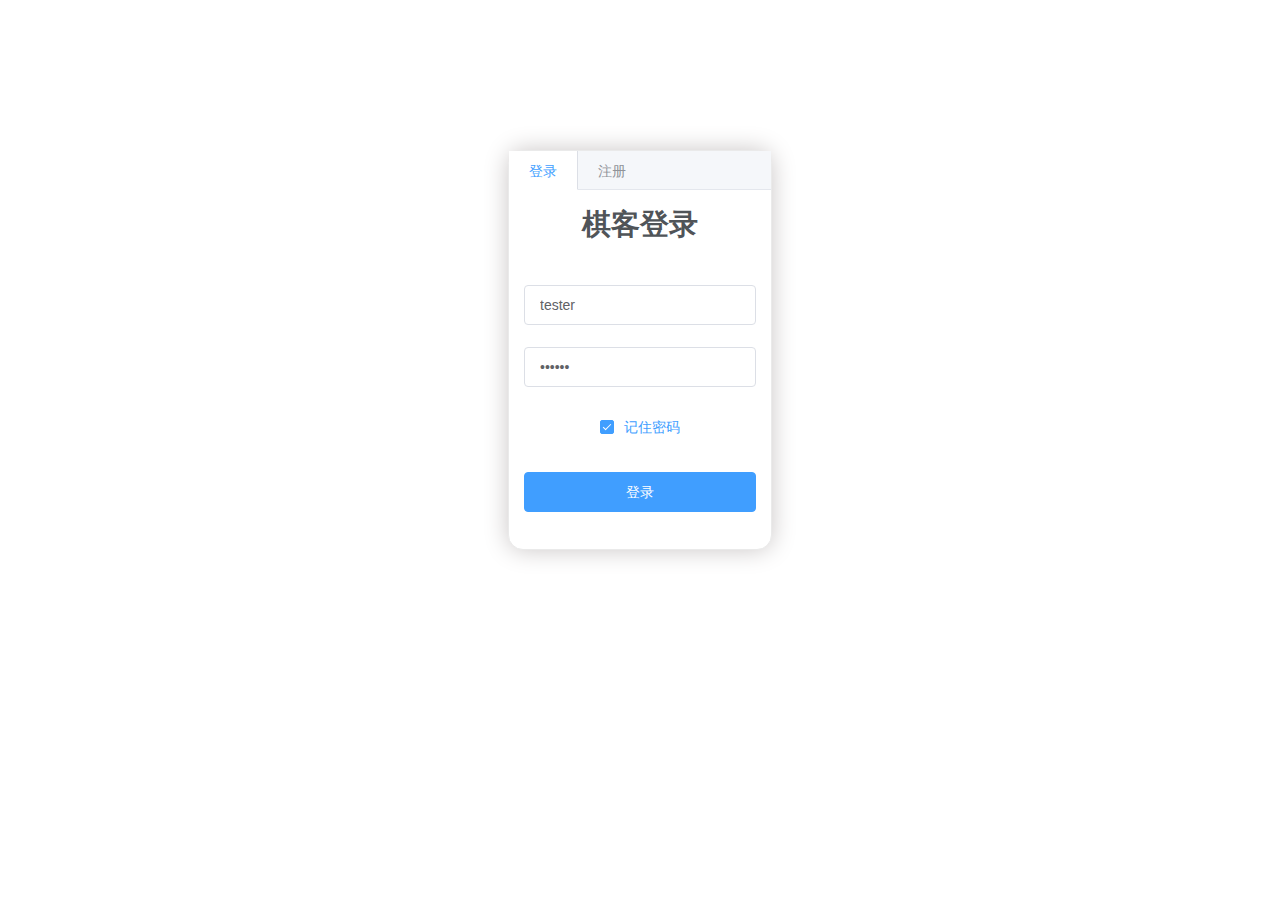
<file: src/main/resources/static/index.html>
<!DOCTYPE html><html><head><meta charset=utf-8><meta name=viewport content="width=device-width,initial-scale=1"><title>websocket-demo-vue</title><link href=./static/css/app.ca9d2d3840ceb19609662cb7801784f5.css rel=stylesheet></head><body><div id=app></div><script type=text/javascript src=./static/js/manifest.3ad1d5771e9b13dbdad2.js></script><script type=text/javascript src=./static/js/vendor.a5e6a08725f336c7376b.js></script><script type=text/javascript src=./static/js/app.53e7bc511e6c17a46643.js></script></body></html>
</file>
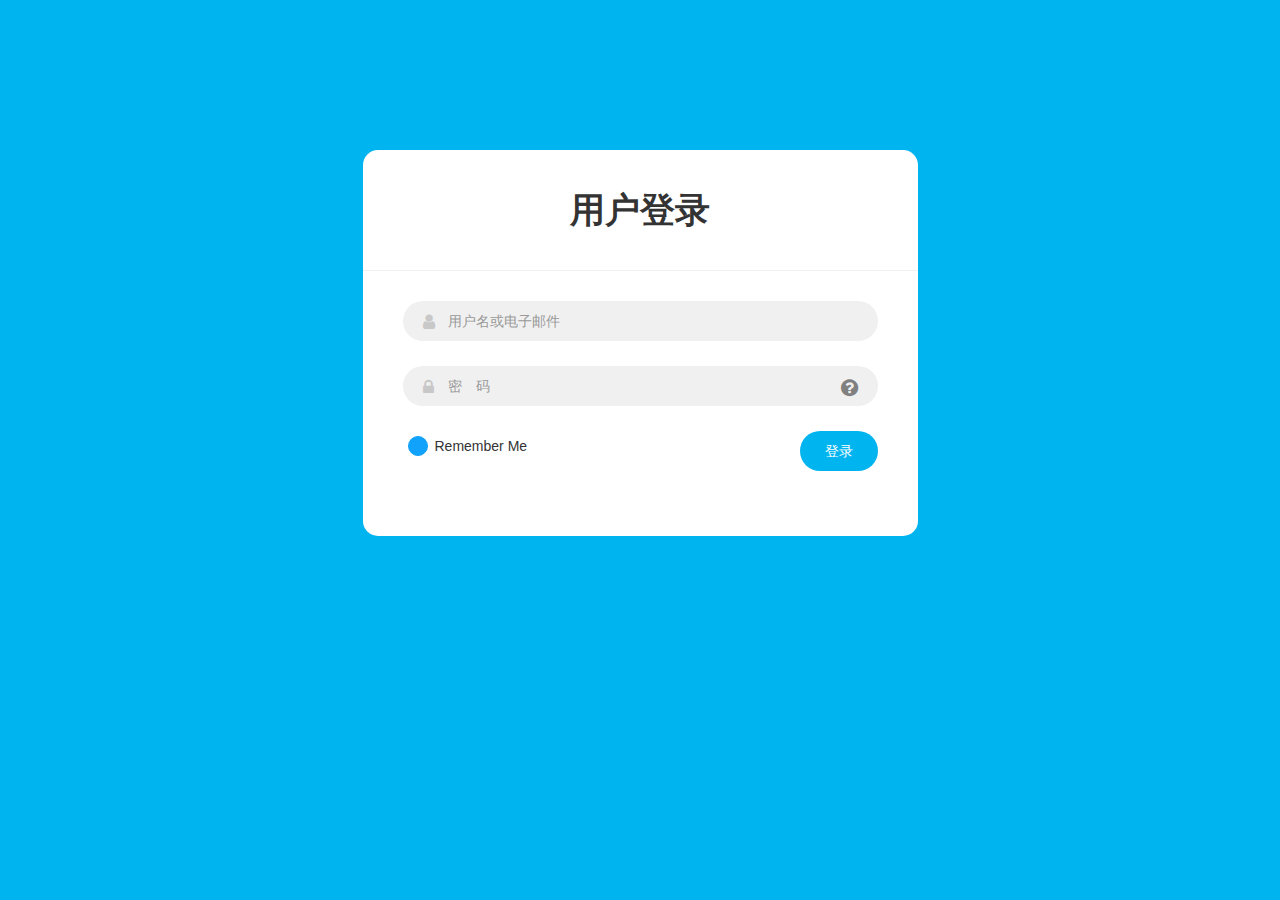
<file: src/main/resources/static/login.html>
﻿<!DOCTYPE html>
<html lang="zh">
<head>
	<meta charset="UTF-8">
	<meta http-equiv="X-UA-Compatible" content="IE=edge,chrome=1">
	<meta name="viewport" content="width=device-width, initial-scale=1.0">
	<title>登录</title>
	<link rel="stylesheet" href="https://maxcdn.bootstrapcdn.com/font-awesome/4.5.0/css/font-awesome.min.css">
	<link rel="stylesheet" href="https://maxcdn.bootstrapcdn.com/bootstrap/3.3.6/css/bootstrap.min.css">

	<style type="text/css">
		.form-bg{
		    background: #00b4ef;
		}
		.form-horizontal{
		    background: #fff;
		    padding-bottom: 40px;
		    border-radius: 15px;
		    text-align: center;
		}
		.form-horizontal .heading{
		    display: block;
		    font-size: 35px;
		    font-weight: 700;
		    padding: 35px 0;
		    border-bottom: 1px solid #f0f0f0;
		    margin-bottom: 30px;
		}
		.form-horizontal .form-group{
		    padding: 0 40px;
		    margin: 0 0 25px 0;
		    position: relative;
		}
		.form-horizontal .form-control{
		    background: #f0f0f0;
		    border: none;
		    border-radius: 20px;
		    box-shadow: none;
		    padding: 0 20px 0 45px;
		    height: 40px;
		    transition: all 0.3s ease 0s;
		}
		.form-horizontal .form-control:focus{
		    background: #e0e0e0;
		    box-shadow: none;
		    outline: 0 none;
		}
		.form-horizontal .form-group i{
		    position: absolute;
		    top: 12px;
		    left: 60px;
		    font-size: 17px;
		    color: #c8c8c8;
		    transition : all 0.5s ease 0s;
		}
		.form-horizontal .form-control:focus + i{
		    color: #00b4ef;
		}
		.form-horizontal .fa-question-circle{
		    display: inline-block;
		    position: absolute;
		    top: 12px;
		    right: 60px;
		    font-size: 20px;
		    color: #808080;
		    transition: all 0.5s ease 0s;
		}
		.form-horizontal .fa-question-circle:hover{
		    color: #000;
		}
		.form-horizontal .main-checkbox{
		    float: left;
		    width: 20px;
		    height: 20px;
		    background: #11a3fc;
		    border-radius: 50%;
		    position: relative;
		    margin: 5px 0 0 5px;
		    border: 1px solid #11a3fc;
		}
		.form-horizontal .main-checkbox label{
		    width: 20px;
		    height: 20px;
		    position: absolute;
		    top: 0;
		    left: 0;
		    cursor: pointer;
		}
		.form-horizontal .main-checkbox label:after{
		    content: "";
		    width: 10px;
		    height: 5px;
		    position: absolute;
		    top: 5px;
		    left: 4px;
		    border: 3px solid #fff;
		    border-top: none;
		    border-right: none;
		    background: transparent;
		    opacity: 0;
		    -webkit-transform: rotate(-45deg);
		    transform: rotate(-45deg);
		}
		.form-horizontal .main-checkbox input[type=checkbox]{
		    visibility: hidden;
		}
		.form-horizontal .main-checkbox input[type=checkbox]:checked + label:after{
		    opacity: 1;
		}
		.form-horizontal .text{
		    float: left;
		    margin-left: 7px;
		    line-height: 20px;
		    padding-top: 5px;
		    text-transform: capitalize;
		}
		.form-horizontal .btn{
		    float: right;
		    font-size: 14px;
		    color: #fff;
		    background: #00b4ef;
		    border-radius: 30px;
		    padding: 10px 25px;
		    border: none;
		    text-transform: capitalize;
		    transition: all 0.5s ease 0s;
		}
		@media only screen and (max-width: 479px){
		    .form-horizontal .form-group{
		        padding: 0 25px;
		    }
		    .form-horizontal .form-group i{
		        left: 45px;
		    }
		    .form-horizontal .btn{
		        padding: 10px 20px;
		    }
		}
	</style>
	<!--[if IE]>
		<script src="http://cdn.bootcss.com/html5shiv/3.7.3/html5shiv.min.js"></script>
	<![endif]-->
</head>
<body style="background-color:#00b4ef">
    <div class="demo form-bg" style="padding: 150px 0;">
        <div class="container">
            <div class="row">
                <div class="col-md-offset-3 col-md-6">
                    <form action="/entry/room" class="form-horizontal" method="post">
                        <span class="heading">用户登录</span>
                        <div class="form-group">
                            <input type="text" class="form-control" id="inputEmail3" name="username" placeholder="用户名或电子邮件">
                            <i class="fa fa-user"></i>
                        </div>
                        <div class="form-group help">
                            <input type="password" class="form-control" id="inputPassword3" name="password" placeholder="密　码">
                            <i class="fa fa-lock"></i>
                            <a href="#" class="fa fa-question-circle"></a>
                        </div>
                        <div class="form-group">
                            <div class="main-checkbox">
                                <input type="checkbox" value="None" id="checkbox1" name="check" />
                                <label for="checkbox1"></label>
                            </div>
                            <span class="text">Remember me</span>
                            <button type="submit" class="btn btn-default">登录</button>
                        </div>
                    </form>
                </div>
            </div>
        </div>
    </div>

</body>
</html>
</file>
